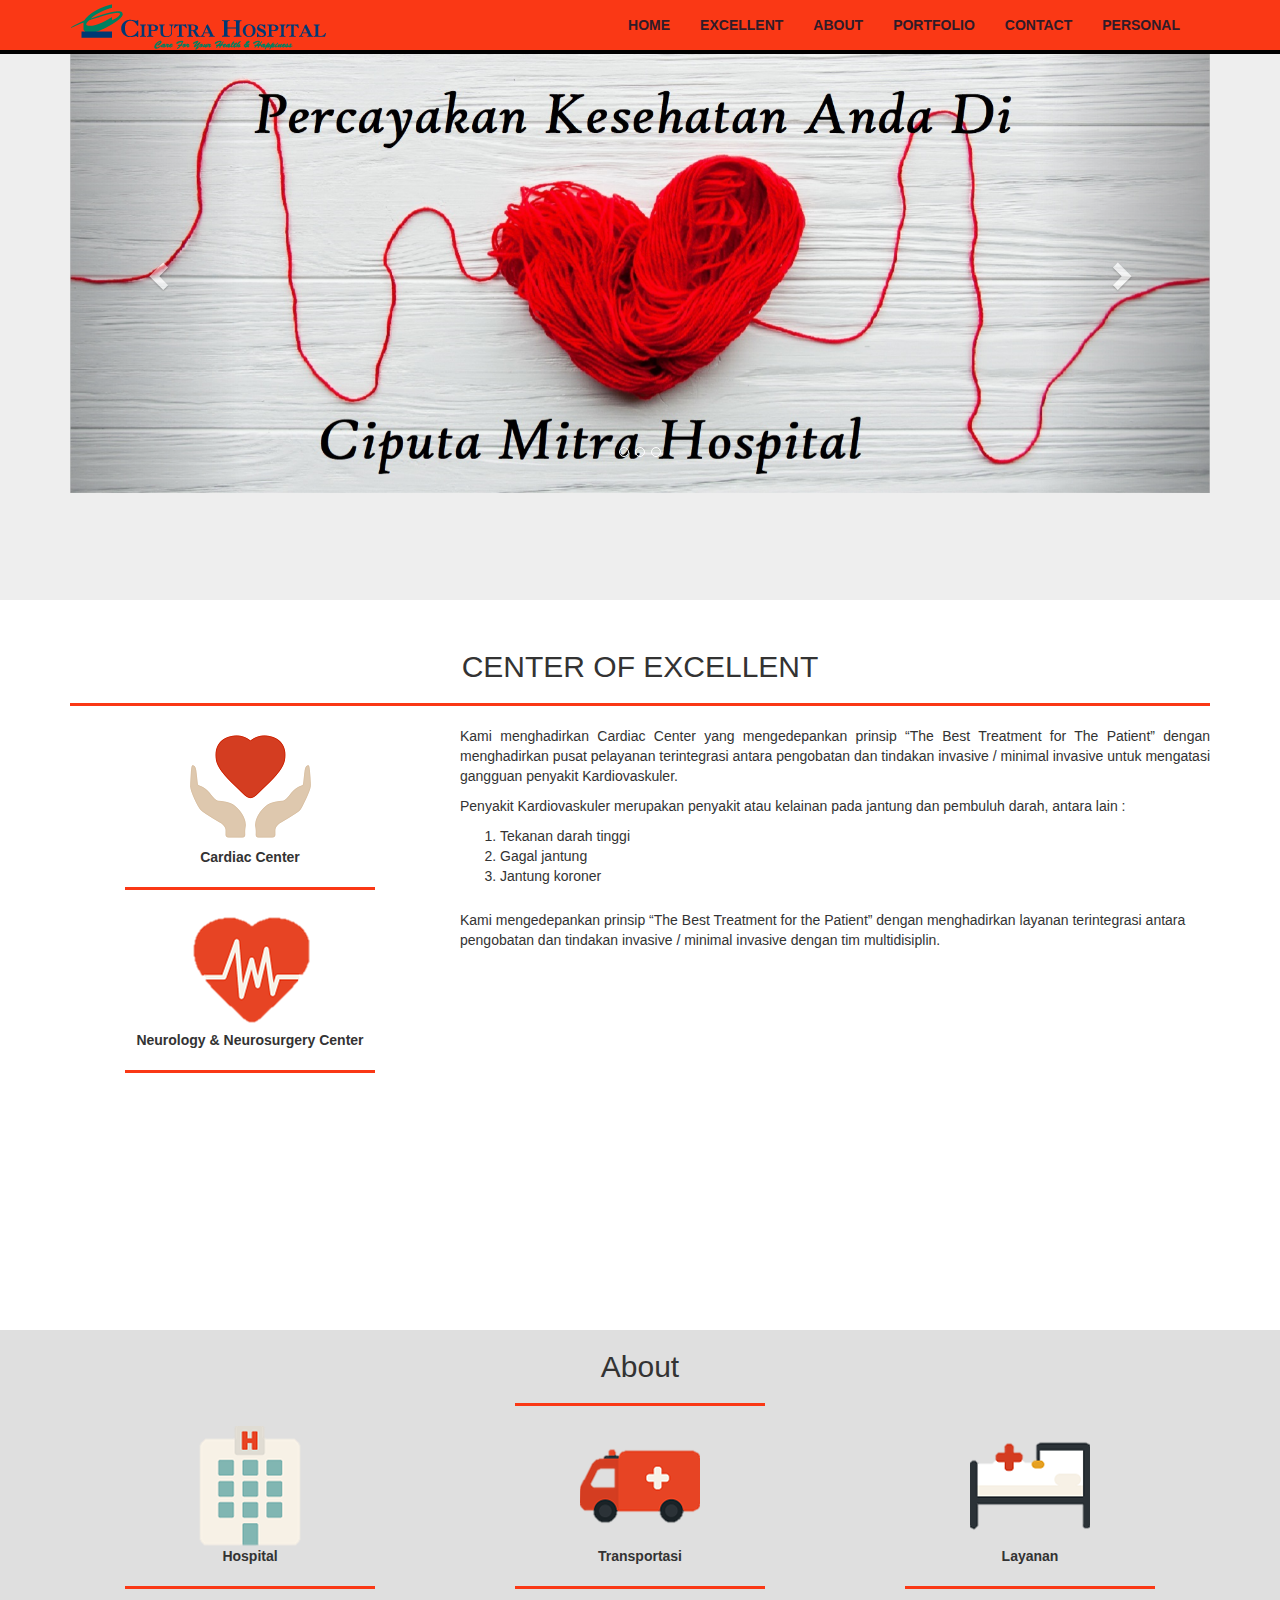
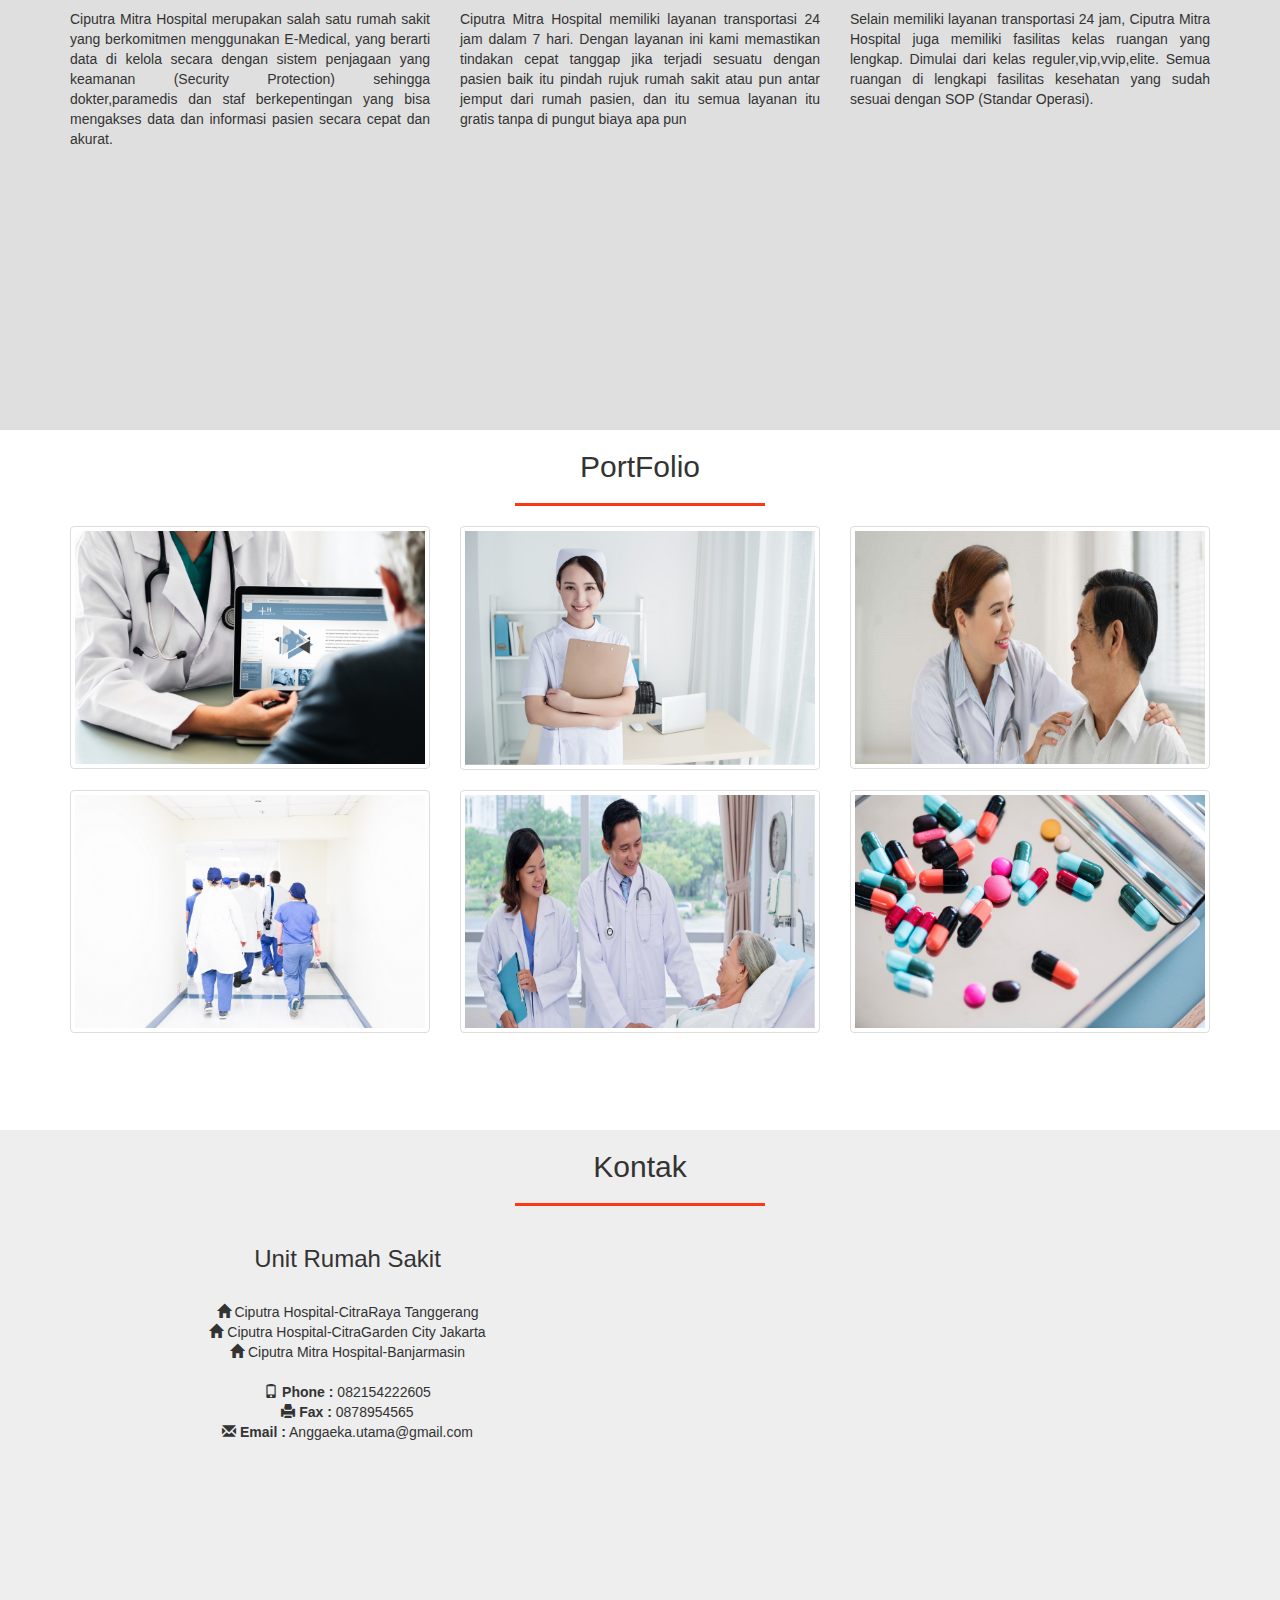
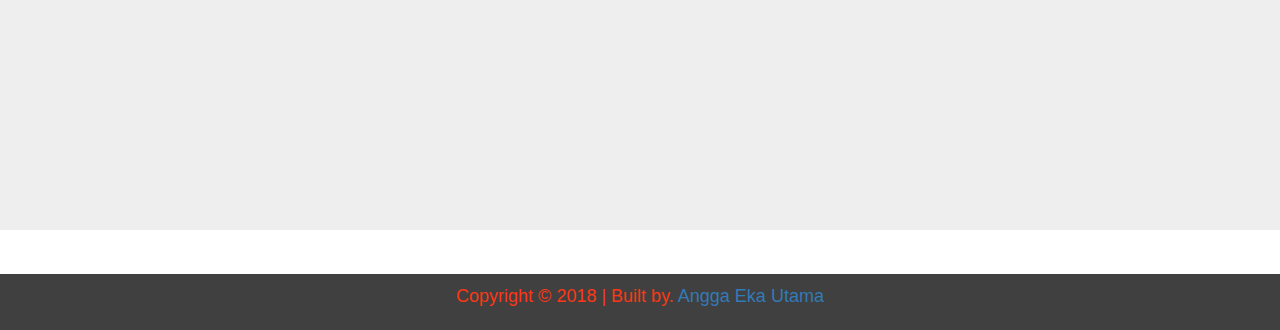
<file: index.html>
<!DOCTYPE html>
<html lang="en" id="home">

<head>
  <meta charset="utf-8">
  <meta http-equiv="X-UA-Compatible" content="IE=edge">
  <meta name="viewport" content="width=device-width, initial-scale=1">
  <!-- The above 3 meta tags *must* come first in the head; any other head content must come *after* these tags -->
  <title>Ciputra Mitra Hospital</title>
  <link rel="icon" type="image/png" href="img/placeholder.png">

  <!-- font -->
  <link href="https://fonts.googleapis.com/css?family=Viga" rel="stylesheet">
  <link href="https://fonts.googleapis.com/css?family=BioRhyme" rel="stylesheet">

  <!-- Bootstrap -->
  <link href="css/bootstrap.min.css" rel="stylesheet">
  <link rel="stylesheet" href="css/costume.css">

</head>

<body>

  <div id="btn-resv">
    <span onclick="openNav()" class="glyphicon glyphicon-align-justify" style="display: none">
    </span>
  </div>
  <!-- navbar -->
  <header>
    <nav class="navbar navbar-inverse navbar-fixed-top">
      <div class="container">
        <div class="navbar-header">
          <button type="button" class="navbar-toggle collapsed" data-toggle="collapse" data-target="#bs-example-navbar-collapse-2"
            arial-expanded="false">
            <span class="sr-only">Toggle navigation</span>
            <span class="icon-bar"></span>
            <span class="icon-bar"></span>
            <span class="icon-bar"></span>
          </button>
          <a href="#home" class="navbar-brand page-scroll">
            <img src="img/web-logo-01.png" class="logo" alt="">
            <!-- <img class="logo" src="img/logo.png" alt="Logo" width="50" height="auto" class="logo"> -->
          </a>
        </div>
        <!-- page scrol clas untuk animasi scrol di jquery -->
        <div class="collapse navbar-collapse" id="bs-example-navbar-collapse-2">
          <ul class="nav navbar-nav navbar-right">
            <li><a href="#home" class="page-scroll nav-link textwarna">Home</a></li>
            <li><a href="#misi" class="page-scroll nav-link">EXCELLENT</a></li>
            <li><a href="#konten" class="page-scroll nav-link">About</a></li>
            <li><a href="#portfolio" class="page-scroll nav-link">PortFolio</a></li>
            <li><a href="#kontak" class="page-scroll nav-link">Contact</a></li>
            <li><a href="personal.html" class="page-scroll nav-link">Personal</a></li>
          </ul>
        </div>
      </div>
    </nav>
  </header>

  <!-- akhir navbar -->

  <!-- foto header -->

  <div class="jumbotron">
    <div class="container">
      <div id="carousel-example-generic" class="carousel slide" data-ride="carousel">

        <!-- indikator -->

        <ol class="carousel-indicators">
          <li data-target="#carousel-example-generic" data-slide-to="0"></li>
          <li data-target="#carousel-example-generic" data-slide-to="1"></li>
          <li data-target="#carousel-example-generic" data-slide-to="2"></li>
        </ol>
        <!-- animasi slide -->
        <div class="carousel-inner" role="listbox">
          <div class="item active">
            <img class="foto" src="img/hati.jpg" alt="img">
          </div>

          <div class="item" role="listbox">
            <img class="foto" src="img/cekmedi.jpg" alt="img">
          </div>

          <div class="item" role="listbox">
            <img class="foto" src="img/fasilitas.jpg" alt="img">
          </div>
        </div>

        <!-- control -->
        <!-- kiri -->
        <a class="left carousel-control" href="#carousel-example-generic" role="button" data-slide="prev">
          <span class="glyphicon glyphicon-chevron-left" aria-hidden="true"> </span>
          <span class="sr-only"> Previous </span>
        </a>
        <!-- kanan -->
        <a class="right carousel-control" href="#carousel-example-generic" role="button" data-slide="next">
          <span class="glyphicon glyphicon-chevron-right" aria-hidden="true"></span>
          <span class="sr-only">Next</span>
        </a>
      </div>
    </div>
  </div>

  <!-- akhir foto header -->

  <!-- CENTER OF EXCELLENT -->

  <section>
    <div class="misi" id="misi">
      <div class="container">
        <div class="row">
          <div class="col-sm-12">
            <h2 class="text-center">CENTER OF EXCELLENT</h2>
            <hr class="hr1">
          </div>
        </div>

        <div class="row">
          <div class="col-sm-4 text-center">
            <img src="img/heart.png">
            <p class="text-center"><strong>Cardiac Center</strong></p>
            <hr>
          </div>

          <div class="col-sm-8">
            <p align="justify">Kami menghadirkan Cardiac Center yang mengedepankan prinsip “The Best Treatment for The
              Patient” dengan menghadirkan pusat pelayanan terintegrasi antara pengobatan dan tindakan invasive /
              minimal invasive untuk mengatasi gangguan penyakit Kardiovaskuler.</p>
            <p>Penyakit Kardiovaskuler merupakan penyakit atau kelainan pada jantung dan pembuluh darah, antara lain :</p>
            <ol>
              <li>Tekanan darah tinggi</li>
              <li>Gagal jantung</li>
              <li>Jantung koroner</li>
            </ol>
          </div>
        </div>

        <div class="row">
          <div class="col-sm-4 text-center">
            <img src="img/cardiogram.png">
            <p class="text-center"><strong>Neurology & Neurosurgery Center</strong></p>
            <hr>
          </div>

          <div class="col-sm-8">
            <p>Kami mengedepankan prinsip “The Best Treatment for the Patient” dengan menghadirkan layanan terintegrasi
              antara pengobatan dan tindakan invasive / minimal invasive dengan tim multidisiplin.</p>

          </div>

          <!--   <div class="col-sm-4 text-center">
            <img src="img/nurse.png">
            <p class="text-center"><strong>Woman & Children Care </strong></p> -->
        </div>
      </div>

    </div>

    </div>
  </section>

  <!-- akhir CENTER OF EXCELLENT -->


  <!-- about -->

  <section class="konten" id="konten">
    <div class="container">
      <div class="row">
        <div class="col-sm-12">
          <h2 class="text-center">About</h2>
          <hr>
        </div>
      </div>

      <div class="row">
        <div class="col-sm-4 text-center">
          <img src="img/hospital-4.png" alt="img">
          <p class="text-center"><strong>Hospital</strong></p>
          <hr>
        </div>

        <div class="col-sm-4 text-center">
          <img src="img/ambulance.png" alt="img">
          <p class="text-center"><strong>Transportasi</strong></p>
          <hr>
        </div>

        <div class="col sm-4 text-center">
          <img src="img/bed.png" alt="img">
          <p class="text-center"><strong>Layanan</strong></p>
          <hr>
        </div>
      </div>

      <div class="row">
        <div class="col-sm-4">
          <p align="justify">Ciputra Mitra Hospital merupakan salah satu rumah sakit yang berkomitmen menggunakan
            E-Medical, yang
            berarti data di kelola secara dengan sistem penjagaan yang keamanan (Security Protection) sehingga
            dokter,paramedis dan staf berkepentingan yang bisa mengakses data dan informasi pasien secara cepat dan
            akurat.</p>
        </div>

        <div class="col-sm-4">
          <p align="justify">Ciputra Mitra Hospital memiliki layanan transportasi 24 jam dalam 7 hari. Dengan layanan
            ini kami
            memastikan tindakan cepat tanggap jika terjadi sesuatu dengan pasien baik itu pindah rujuk rumah sakit atau
            pun antar jemput dari rumah pasien, dan itu semua layanan itu gratis tanpa di pungut biaya apa pun</p>
        </div>

        <div class="col-sm-4">
          <p align="justify">Selain memiliki layanan transportasi 24 jam, Ciputra Mitra Hospital juga memiliki
            fasilitas kelas ruangan
            yang lengkap. Dimulai dari kelas reguler,vip,vvip,elite. Semua ruangan di lengkapi fasilitas kesehatan yang
            sudah sesuai dengan SOP (Standar Operasi). </p>
        </div>
      </div>

    </div>
    </div>

  </section>

  <!-- akhir about -->


  <!-- portfolio -->

  <section class="portfolio" id="portfolio">
    <div class="container">
      <div class="row">
        <div class="col-sm-12">
          <h2 class="text-center">PortFolio</h2>
          <hr>
        </div>
      </div>


      <div class="row">
        <div class="col-sm-4 text-center image">
          <a href="#" class="thumbnail "><img src="img/c4.jpg" alt="img"></a>
          <div class="overlay overlayleft">
            <div class="text1">Konsultasi</div>
          </div>
        </div>

        <div class="col-sm-4 text-center image">
          <a href="#" class="thumbnail"><img src="img/Rawat-Inap-2-01-1.jpg" alt="img"></a>
          <div class="overlay overlayleft">
            <div class="text1">Asisten Kamar</div>
          </div>
        </div>

        <div class="col-sm-4 text-center image">
          <a href="#" class="thumbnail"><img src="img/rawat-jalan-cmh-header-01.jpg" alt="img"></a>
          <div class="overlay overlayleft">
            <div class="text1">Perawat Lansia</div>
          </div>
        </div>

      </div>

      <div class="row">
        <div class="col-sm-4 text-center image">
          <a href="#" class="thumbnail"><img src="img/luis.jpg" alt="img"></a>
          <div class="overlay overlayleft">
            <div class="text1">Profesional Doctor</div>
          </div>
        </div>

        <div class="col-sm-4 text-center image">
          <a href="#" class="thumbnail"><img src="img/rawat-inap-22.jpg" alt="img"></a>
          <div class="overlay overlayleft">
            <div class="text1">On Time cek up</div>
          </div>
        </div>

        <div class="col-sm-4 text-center image">
          <a href="#" class="thumbnail"><img src="img/obat.jpg" alt="img"></a>
          <div class="overlay overlayleft">
            <div class="text1">BPOM Obat</div>
          </div>
        </div>
      </div>


    </div>
  </section>

  <!-- akhir portfolio -->

  <!-- kontak -->

  <section class="kontak" id="kontak">
    <div class="container">
      <h2 class="text-center">Kontak</h2>
      <hr>
      <div class="row">
        <div class="col-sm-6 text-center lili">
          <h3>Unit Rumah Sakit</h3><br>
          <li> <i class="glyphicon glyphicon-home"></i> Ciputra Hospital-CitraRaya Tanggerang</li>
          <li> <i class="glyphicon glyphicon-home"></i> Ciputra Hospital-CitraGarden City Jakarta</li>
          <li> <i class="glyphicon glyphicon-home"></i> Ciputra Mitra Hospital-Banjarmasin</li>

          <br>
          <strong> <i class="glyphicon glyphicon-phone"></i> Phone :</strong> 082154222605 <br>
          <strong> <i class="glyphicon glyphicon-print"></i> Fax :</strong> 0878954565 <br>
          <strong> <i class="glyphicon glyphicon-envelope"></i> Email :</strong> Anggaeka.utama@gmail.com
          </p>
        </div>

        <div class="col-sm-6 text-center">
          <iframe src="https://www.google.com/maps/embed?pb=!1m18!1m12!1m3!1d3377.3896930570213!2d106.51925081427278!3d-6.249365795476483!2m3!1f0!2f0!3f0!3m2!1i1024!2i768!4f13.1!3m3!1m2!1s0x2e69ff2c6b78112d%3A0xc9462b4f04dc25ca!2sCiputra+Hospital+CitraRaya!5e1!3m2!1sen!2sid!4v1547179683902"
            width="400" height="300" frameborder="0" style="border:0" allowfullscreen></iframe>
        </div>
      </div>
    </div>
  </section>

  <!-- akhir kontak -->

  <!-- footer -->

  <footer>
    <div class="container text-center">
      <div class="col-sm-12">
        <p>Copyright &copy; 2018 | Built by. <a href="http://instagram.com/anggaekau">Angga Eka Utama</a></p>
      </div>
    </div>
  </footer>

  <!-- akhir footer -->

  <!-- jQuery (necessary for Bootstrap's JavaScript plugins) -->
  <script src="js/jquery-3.3.1.min.js"></script>
  <script src="js/jquery.easing.1.3.js"></script>
  <!-- Include all compiled plugins (below), or include individual files as needed -->
  <script src="js/bootstrap.min.js"></script>
  <script src="js/animasiscrol.js"></script>
</body>

</html>
</file>
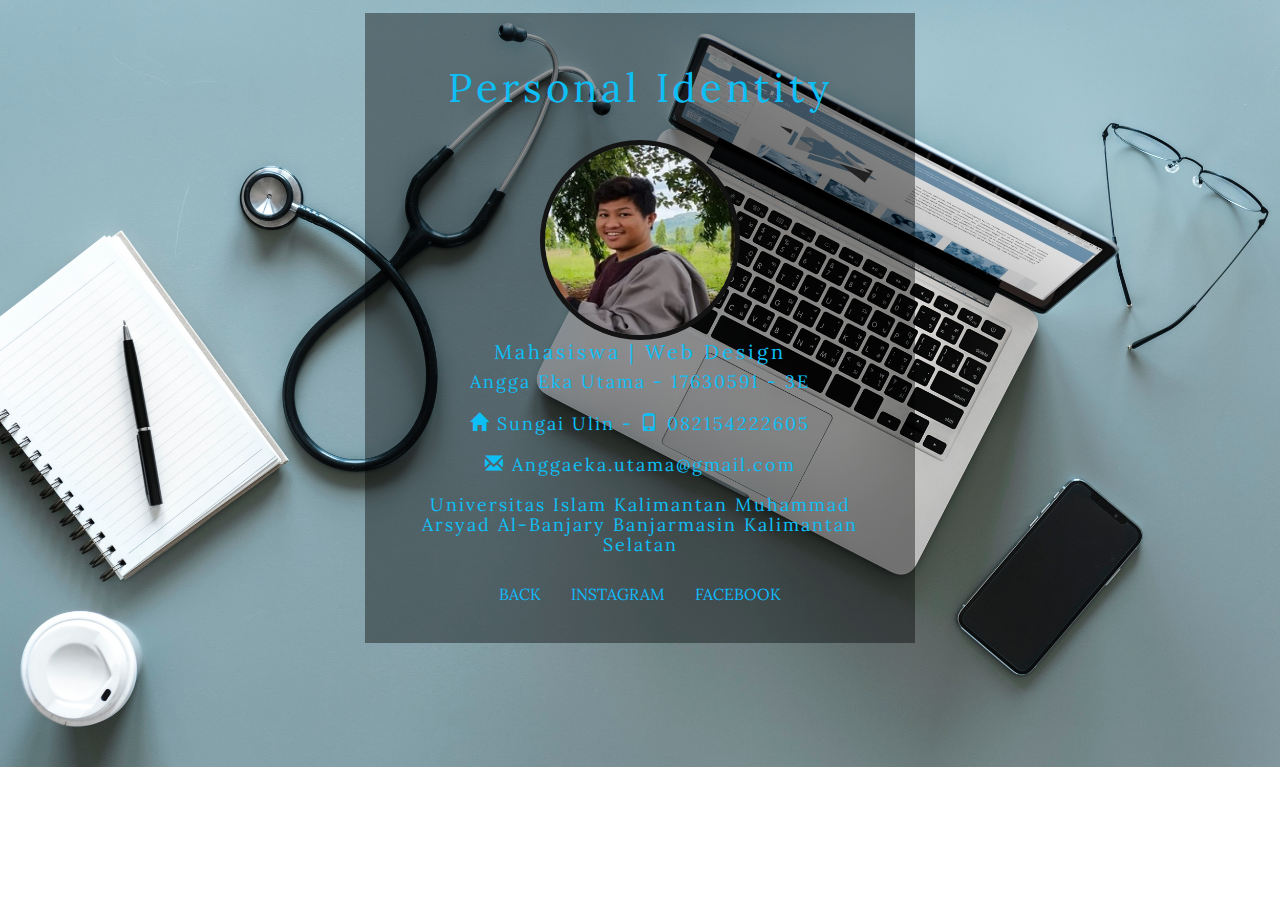
<file: personal.html>
<!DOCTYPE html>
<html>

<head>

    <meta charset="utf-8" />
    <meta http-equiv="X-UA-Compatible" content="IE=edge">
    <title>Personal Identity</title>
    <meta name="viewport" content="width=device-width, initial-scale=1">
    <link href="css/bootstrap.min.css" rel="stylesheet">
    <link rel="stylesheet" type="text/css" media="screen" href="css/pstyle.css" />

    <link href="https://fonts.googleapis.com/css?family=Lora" rel="stylesheet">

</head>

<body>
    <div class="box">
        <h1>Personal Identity</h1>
        <img src="img/IMG-20181216-WA0028.jpg" alt="" class="box-img">
        <h5>Mahasiswa | Web Design</h5>
        <h3>Angga Eka Utama - 17630591 - 3E</h3>
        <h3> <i class="glyphicon glyphicon-home"></i> Sungai Ulin - <i class="glyphicon glyphicon-phone"></i>
            082154222605</h3>
        <h3><i class="glyphicon glyphicon-envelope"></i> Anggaeka.utama@gmail.com</h3>
        <h3>Universitas Islam Kalimantan Muhammad Arsyad
            Al-Banjary Banjarmasin Kalimantan
            Selatan</h3>
        <ul>
            <li><a href="index.html">Back</a></li>
            <li><a href="https://www.instagram.com/anggaekau">Instagram</a></li>
            <li><a href="https://www.facebook.com/profile.php?id=100004389664901">Facebook</a></li>

        </ul>

    </div>


</body>

</html>
</file>
<file: css/costume.css>
html {
    position: relative;
}

body {
    margin-bottom: 100px;

}

.logo {
    position: absolute;
    top: 1px;
}

.logo {
    position: absolute;
    top: 0px;
}

.navbar .navbar-brand {
    color: rgb(21, 189, 255);
    font-family: BioRhyme;
    font-size: 30px;
}

.navbar-inverse .navbar-nav li a {
    color: #301b28;
    font-weight: bold;
}

.navbar {
    background-color: rgb(250, 56, 21);
}

.nav {
    position: absolute;
    right: 100px;
}

.nav-link {
    text-transform: uppercase;

}

.textwarna {
    color: aqua;
}

/* animasi navlink */
/* kalo ngga bisa tambahi navbar-nav */

.nav-link {
    position: relative;
    display: block;
    padding: 10px 15px;
    font-size: 14px;
    color: rgb(12, 12, 12);
    text-transform: uppercase;
    text-decoration: none;
    transition: .5s;
}

.nav-link:after {
    content: '';
    position: absolute;
    bottom: 10px;
    left: 0;
    width: 100%;
    height: 2px;
    background: rgb(10, 10, 10);
    overflow: hidden;
    z-index: -1;
    transform: scaleX(0);
    transform-origin: right;
    transition: transform .5s;
}

.nav-link:hover::after {
    transform: scale(1);
    transform-origin: left;
}

/* akhir animasi navlink */

.navbar {
    border-bottom: 4px solid rgb(0, 0, 0);
}


hr {
    width: 250px;
    border-top: 3px solid rgb(250, 56, 21);
}

hr.hr1 {
    border-top: 3px solid rgb(250, 56, 21);
    width: 100%;
}


/* membuat minimal tinggi section */
section {
    min-height: 700px;
}


.portfolio {
    background-color: white;
}

.konten {
    background-color: rgb(223, 223, 223);
}

.kontak {
    background-color: #eee;
}

footer {
    position: absolute;
    bottom: 0;
    padding: 10px;
    background-color: rgb(64, 64, 65);
    color: rgb(250, 56, 21);

    width: 100%;

}

footer p {
    font-size: 18px;
}

.jumbotron {
    height: 600px;
}

/* animasi di portfolio */
.image {
    position: relative;
    display: inline-block;
}

.image:hover .overlay {
    opacity: 1;
    ;
}

.overlay {
    position: absolute;
    transition: all .3s ease;
    opacity: 0;
    background-color: rgba(238, 238, 238, 0.788);

}

.text1 {
    font-family: sans-serif;
    position: absolute;
    top: 50%;
    left: 50%;
    transform: translate(-50%, -50%);
    font-size: 20px;
}

.overlayleft {
    height: 100%;
    width: 0;
    top: 0;
    left: 0;
}

.image:hover .overlayleft {
    width: 100%;

}

.lili {
    list-style: none;
}
</file>
<file: css/pstyle.css>
body {
     margin: 0;
     padding: 0;
     background: url(back.jpg) no-repeat;
     background-size: cover;
     font-family: 'Lora',
         serif;

 }

 .box img {
     border: 5px solid #131313;
 }

 .box {
     position: relative;
     width: 550px;
     height: 630px;
     background: rgba(0, 0, 0, 0.4);
     padding: 53px;
     text-align: center;
     margin: auto;
     margin-top: 1%;
     color: white;

 }

 .box-img {
     border-radius: 50%;
     width: 200px;
     height: 200px;
 }

 .box h1 {
     position: relative;
     top: -20px;
     font-size: 40px;
     letter-spacing: 4px;
     font-weight: 100;
     color: #0ebff5;
 }

 .box h5 {
     position: relative;
     top: -9px;
     font-size: 20px;
     letter-spacing: 3px;
     font-weight: 100;
     color: #0ebff5;
 }


 .box h3 {
     position: relative;
     top: -20px;
     font-size: 18px;
     letter-spacing: 2px;
     font-weight: 100;
     color: #0ebff5;

 }

 ul {
     position: absolute;
     bottom: 1%;
     left: 50%;
     transform: translate(-50%, -50%);
     margin: 0;
     padding: 0;
     display: flex;

 }

 ul li {
     list-style: none;
 }

 ul li a {
     position: relative;
     display: block;
     padding: 10px 15px;
     text-align: center;
     font-size: 16px;
     color: rgb(16, 186, 253);
     text-transform: uppercase;
     text-decoration: none;
     transition: .5s;

 }

 ul li a:before {
     content: '';
     position: absolute;
     top: 0;
     left: 0;
     width: 100%;
     height: 2px;
     background: #2067ff;
     overflow: hidden;
     z-index: -1;
     transform: scaleX(0);
     transform-origin: right;
     transition: transform .5s;
 }

 ul li a:hover:before {
     transform: scaleX(1);
     transform-origin: left;
 }

 ul li a:after {
     content: '';
     position: absolute;
     bottom: 0;
     left: 0;
     width: 100%;
     height: 2px;
     background: #0ebff5;
     overflow: hidden;
     z-index: -1;
     transform: scaleX(0);
     transform-origin: left;
     transition: transform .5s;
 }

 ul li a:hover:after {
     transform: scaleX(1);
     transform-origin: right;
 }
</file>
